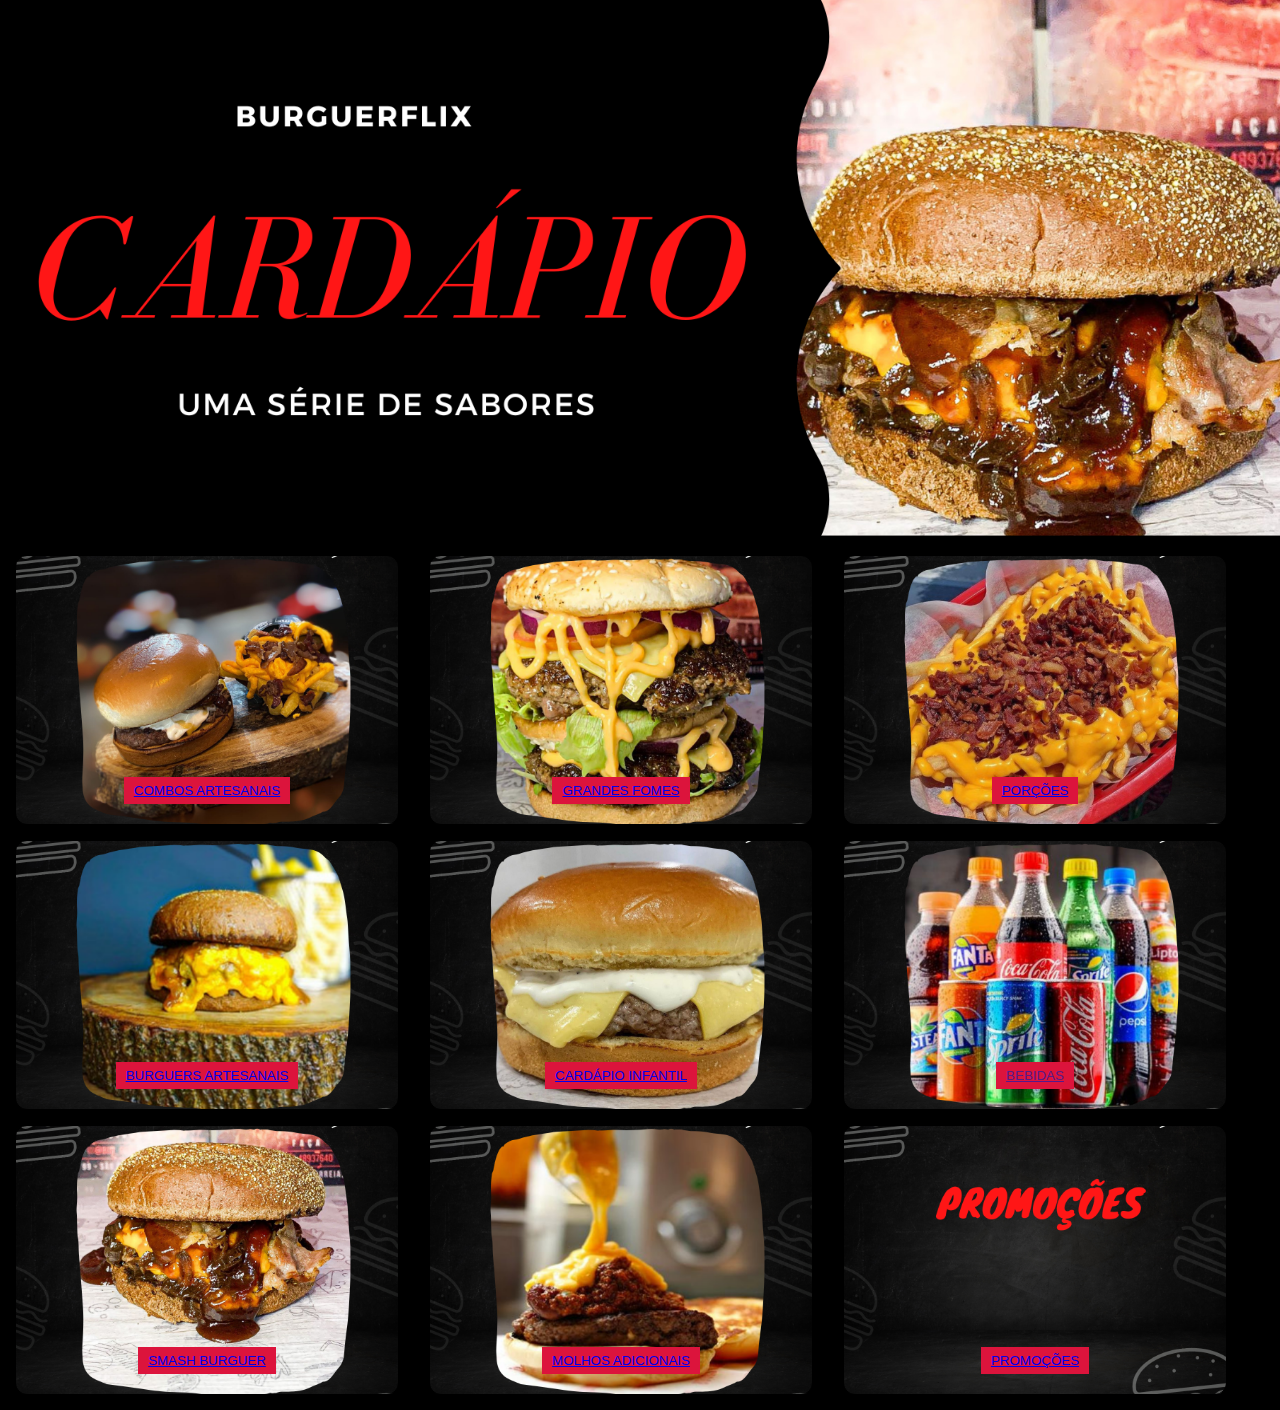
<file: TCC PROGRAMAÇÃO/cardapio.html>
<!DOCTYPE html>
<html lang="en">
<head>
    <meta charset="UTF-8">
    <meta http-equiv="X-UA-Compatible" content="IE=edge">
    <meta name="viewport" content="width=device-width, initial-scale=1.0">
       <link rel="stylesheet" href="cardapio.css"> 
       <link rel="stylesheet" href="./sitetcc-main/app.js">
       <link rel="stylesheet" href="./sitetcc-main/popup.css">
       <link rel="stylesheet" href="./sitetcc-main/popupstyle.css">
    <title>CARDÁPIO</title>
</head>
<body>
    

  
    <section>
        <img src="netflix.png" alt="" class="section_img-banner">
    </section>



    <article class="cardapio">

        <section class="box">
        <div class="caixa1"> 
            <button class="button_"> 
                    <a href="./sitetcc-main/popup1.html"> COMBOS ARTESANAIS</a>               
            </button> 
        </div>

            <div class="caixa2">
                <button class="button_">
                        <a href="./sitetcc-main/popup2.html"> BURGUERS ARTESANAIS</a>
                   </button>
            </div>
            
            <div class="caixa3">
                <button class="button_"> 
                    <a href="./sitetcc-main/popup3.html">SMASH BURGUER</a> 
            </button> 
            </div>
        </section>

        <section class="box">
            <div class="caixa4">
                <button class="button_">
                     <a href="./sitetcc-main/popup4.html"> GRANDES FOMES</a>
                </button>
            </div>

            <div class="caixa5">
                <button class="button_"> 
                    <a href="./sitetcc-main/popup5.html">CARDÁPIO INFANTIL</a>
                </button>
            </div>

            <div class="caixa6">
                <button class="button_"> 
                     <a href="./sitetcc-main/popup6.html"> MOLHOS ADICIONAIS</a>
                </button>
            </div>

        </section>

        <section class="box">
            <div class="caixa7">
                <button class="button_"> 
                    <a href="./sitetcc-main/popup7.html"> PORÇÕES</a>
                </button> 
            </div>

            <div class="caixa8">
                <button class="button_">
                    <a href=""> BEBIDAS</a>
                </button>
            </div>

            <div class="caixa9">
                <button class="button_">
                    <a href="./sitetcc-main/popup8.html">PROMOÇÕES </a>
                </button>
            </div>
        </section>

    </article>

   

</body>
</html>
</file>
<file: TCC PROGRAMAÇÃO/cardapio.css>
body{
    margin: 0%;
    background-color: black;
    
}

.section_img-banner{
    width: 100%;
    margin-left: 14px;
}

.container{
    display: flex;
    margin: 0 10% 0  10%;
}

.container_img{
    width: 50%;
}


.cardapio{
    margin-left: 5%;
    display: flex;
    width: 100%;
    flex-wrap: wrap;
}

article.cardapio{
    margin: 0;
}

.box{
    margin: 0%;
    gap: 5%;
    justify-content: space-around;
    flex-wrap:wrap;

}

.box > div {
    flex:  1 1 200px;
    margin: 15px;
}


.caixa1, .caixa2, .caixa3, .caixa4, .caixa5, .caixa6, .caixa7, .caixa8, .caixa9{
    background-color: red;
    border: solid black 1px;
    width: 30vw;
    height: 30vh;
    
}

.caixa1{
    grid-area: caixa1;
    background-image: url(caixa1.png);
    background-size: cover;
    background-position: center;
    background-color: black;
    border-radius: 12px;
    display: flex;
    justify-content: center;
    align-items: flex-end;
   
}

.caixa2{
    grid-area: caixa2;
    background-image: url(caixa2.png);
    background-size: cover;
    background-position: center;
    background-color: black;
    border-radius: 12px;
    display: flex;
    justify-content: center;
    align-items: flex-end;
    margin-top: 15px;
    

}
.caixa3{
    grid-area: caixa3;
    background-image: url(caixa3.png);
    background-size: cover;
    background-position: center;
    background-color: black;
    border-radius: 12px;
    display: flex;
    justify-content: center;
    align-items: flex-end;
    

}
.caixa4{
    grid-area: caixa4;
    background-image: url(caixa4.png);
    background-size: cover;
    background-position: center;
    background-color: black;
    border-radius: 12px;
    display: flex;
    justify-content: center;
    align-items: flex-end;

    
}
.caixa5{
    grid-area: caixa5;
    background-image: url(caixa5.png);
    background-size: cover;
    background-position: center;
    background-color: black;
    border-radius: 12px;
    display: flex;
    justify-content: center;
    align-items: flex-end;

}
.caixa6{
    grid-area: caixa6;
    background-image: url(caixa6.png);
    background-size: cover;
    background-position: center;
    background-color: black;
    border-radius: 12px;
    display: flex;
    justify-content: center;
    align-items: flex-end;

}
.caixa7{
    grid-area: caixa7;
    background-image: url(caixa7.png);
    background-size: cover;
    background-position: center;
    background-color: black;
    border-radius: 12px;
    display: flex;
    justify-content: center;
    align-items: flex-end;

}

.caixa8{
    grid-area: caixa8;
    background-image: url(caixa8.png);
    background-size: cover;
    background-position: center;
    background-color: black;
    border-radius: 12px;
    display: flex;
    justify-content: center;
    align-items: flex-end;

}

.caixa9{
    grid-area: caixa9;
    background-image: url(caixa9.png);
    background-size: cover;
    background-position: center;
    background-color: black;
    border-radius: 12px;
    display: flex;
    justify-content: center;
    align-items: flex-end;
}




.rodape{
    border: solid black 1px;
}

@media (max-width:1000px) {

    .bannerimg{
        width: 100%;
        height: 200px;
    }

    body{
        background-color:black;
        margin: 0;
    }
    .cardapio{
        margin-left:0;
        display: flex;
        height: 100%;
        width: 100%;
        flex-wrap: wrap;
    }
    
    .box{
        display: flex;
        justify-content: space-around;
        flex-wrap:wrap;

    }
    
    .caixa1, .caixa2, .caixa3, .caixa4, .caixa5, .caixa6, .caixa7, .caixa8, .caixa9{
        border: solid black 1px;
        width: 100vw;
        height: 30vh;
    }
    
}
</file>
<file: TCC PROGRAMAÇÃO/sitetcc-main/popup.css>
* {
box-sizing: border-box;
}





.button_{
    display: block;
    margin: 20px auto;
    color: white;
    background-color: crimson;
    border: 0;
    padding: 6px 10px;
    cursor: pointer;
}

.popup-wrapper{
    display: none;
    background: gray;
    opacity: 0.9;
    top: 0;
    left: 0;
    width: 100%;
    height: 100%;
}

.popup{
    display: flex;
    flex-wrap: wrap;
    font-family: Impact, Haettenschweiler, 'Arial Narrow Bold', sans-serif;
    text-align: center;
    width: 100%;
    position: relative;
    background-color: white;
    padding: 20px;
}

.button_2, .button_3, .button_4, .button_5, .button_6, .button_7, .button_8, .button_9{
    display: block;
    margin: 20px auto;
    color: white;
    background-color: crimson;
    border: 0;
    padding: 6px 10px;
    cursor: pointer;
}



.popup a{
    cursor: pointer;
    color: white;
    padding: 6px 10px;
    text-decoration: none;
    background: crimson;
    cursor: pointer;
}

.popup-close{
    cursor: pointer;
    position: absolute;
    top: 5px;
    right: 10px;
}

.card{
    border: solid black 1px;
    border-radius: 10px;
    width: 50%;
}

.card-texto{

    display: flex;
    align-items: center;
}

.card .imagem img{
    width: 200px;
}

@media (max-width: 394px) {
   .imagem {
    display: flex;
    flex-direction: column;
   }

   .popup{
    display: flex;
    flex-direction: column;
    margin: 0;
}

.popup-close{
    text-align: justify;
    margin: 0;
    color: white;
}

.card{
    display: flex;
    align-items: center;
    flex-direction: column;
}
    
}
</file>
<file: TCC PROGRAMAÇÃO/sitetcc-main/popupstyle.css>
body{
    background-color: black;
    font-family: 'Franklin Gothic Medium', 'Arial Narrow', Arial, sans-serif;
}

.caixa{
    background-color: #000000;
    width: 100%;
    position: fixed;
    z-index: 10;
    opacity: 0.87;
    top: 0;
}

.caixa-cabecalho{
    display: flex;
    color: #FFFFFF;
    justify-content: space-between;
}


.logo1{
    height: 10%;
    width: 10%;
    padding:1px ;
}

.caixa-ul{
    display: flex;
    list-style-type: none;
    margin: 20px 0 0 124px;
}

a{
    
    cursor: grab;
   
    
}

.caixa-li{
    padding: 30px;
    color: #FFFFFF;
    font-size: 20px;
    justify-content: space-between;
}


.pesquisa{
    margin: 34px 90px 0 0;
    height: 50px;
}

.pesquisa input{
    background-image: url(lupa.png);
    background-size: 10%;
    background-repeat: no-repeat;
    background-position: 94%;
    height: 25px;
    border: #000000 1px solid;
    
}

h1{
    text-align: center;
    color: #ffffff;
    font-family: 'Franklin Gothic Medium', 'Arial Narrow', Arial, sans-serif;
}


.container{
    display: flex;
    margin: 10%;
    align-items: center;
}

.container-img{
    width: 40%;
}

.container-img img{
    width: 100%;
}

.container-texto{
    width: 50%;
}

.container_img{
    width: 30%;

}

.container_titulo{
    text-align: center;
    color: white;
}

.container_p{
    text-align: justify;
    margin: 40px;
    color: white;
}

h3{
    font-family: 'Franklin Gothic Medium', 'Arial Narrow', Arial, sans-serif;
    color: white;
    text-align: center
}


.container3{
    display: flex;
    margin: 0 10% 0  10%;
    margin-top: 100px;
}

.container3_img{
    width: 35%;
}

.container3_titulo{
    text-align: center;
    color: white;
}

.container3_p{
    text-align: justify;
    margin: 40px;
    color: white;
}

footer{
    margin: 0;
    color: #FFFFFF;
    display: grid;
    grid-template-areas: 
    "localizaçao logo redes";
    grid-template-columns: 1fr 1fr 1fr;
    width: 100%;
    background-color: rgb(0, 0, 0);
    height: 30vh;
}

.localizaçao{
    padding: 15px;
    grid-area: localizaçao;
    margin-left: 15px;

}

.redes{
    margin: 30px;
    text-align: end;
    justify-items: end;
    align-items: flex-end;
}

.escrita{
    text-align: right;
    margin: 20px;
}

.fotoLocalização{
    margin: 5px;
    width: 37px;
    justify-content: center;
}

ul{
    padding: 10px;
    margin-top: 0px;
}

li{
    list-style-type: none;
}


.logoFooter{
    grid-area: logo;
    display: flex;
    flex-direction: column;
    justify-content: flex-end;
}

img {
    width: 30%;
    align-items: center;
    align-self: center;
}

.paragrafoFooter{
    align-self: center;
    
}

.logosredes{
    margin: 4px;
    width: 30px;
}

.ifood{
    width: 60px;
}

@media (max-width: 394px) {
    .container3{
        display: flex;
        margin: 0 10% 0  10%;
        margin-top: 200px;
        flex-direction: column;
    }

    .container3_p{
        text-align: justify;
        margin: 0;
        color: white;
    }

    .container{
        display: flex;
        margin: 10%;
        align-items: center;
    }
    

    footer{
        margin: 10px;
        display: grid;
        justify-items: center;
        grid-template-areas: 
        "localizaçao"
        "redes"
        "logo";
        grid-template-columns: 1fr;
        width: 100%;
        background-color: rgb(0, 0, 0);
        height: 30vh;
    }
    
}
</file>
